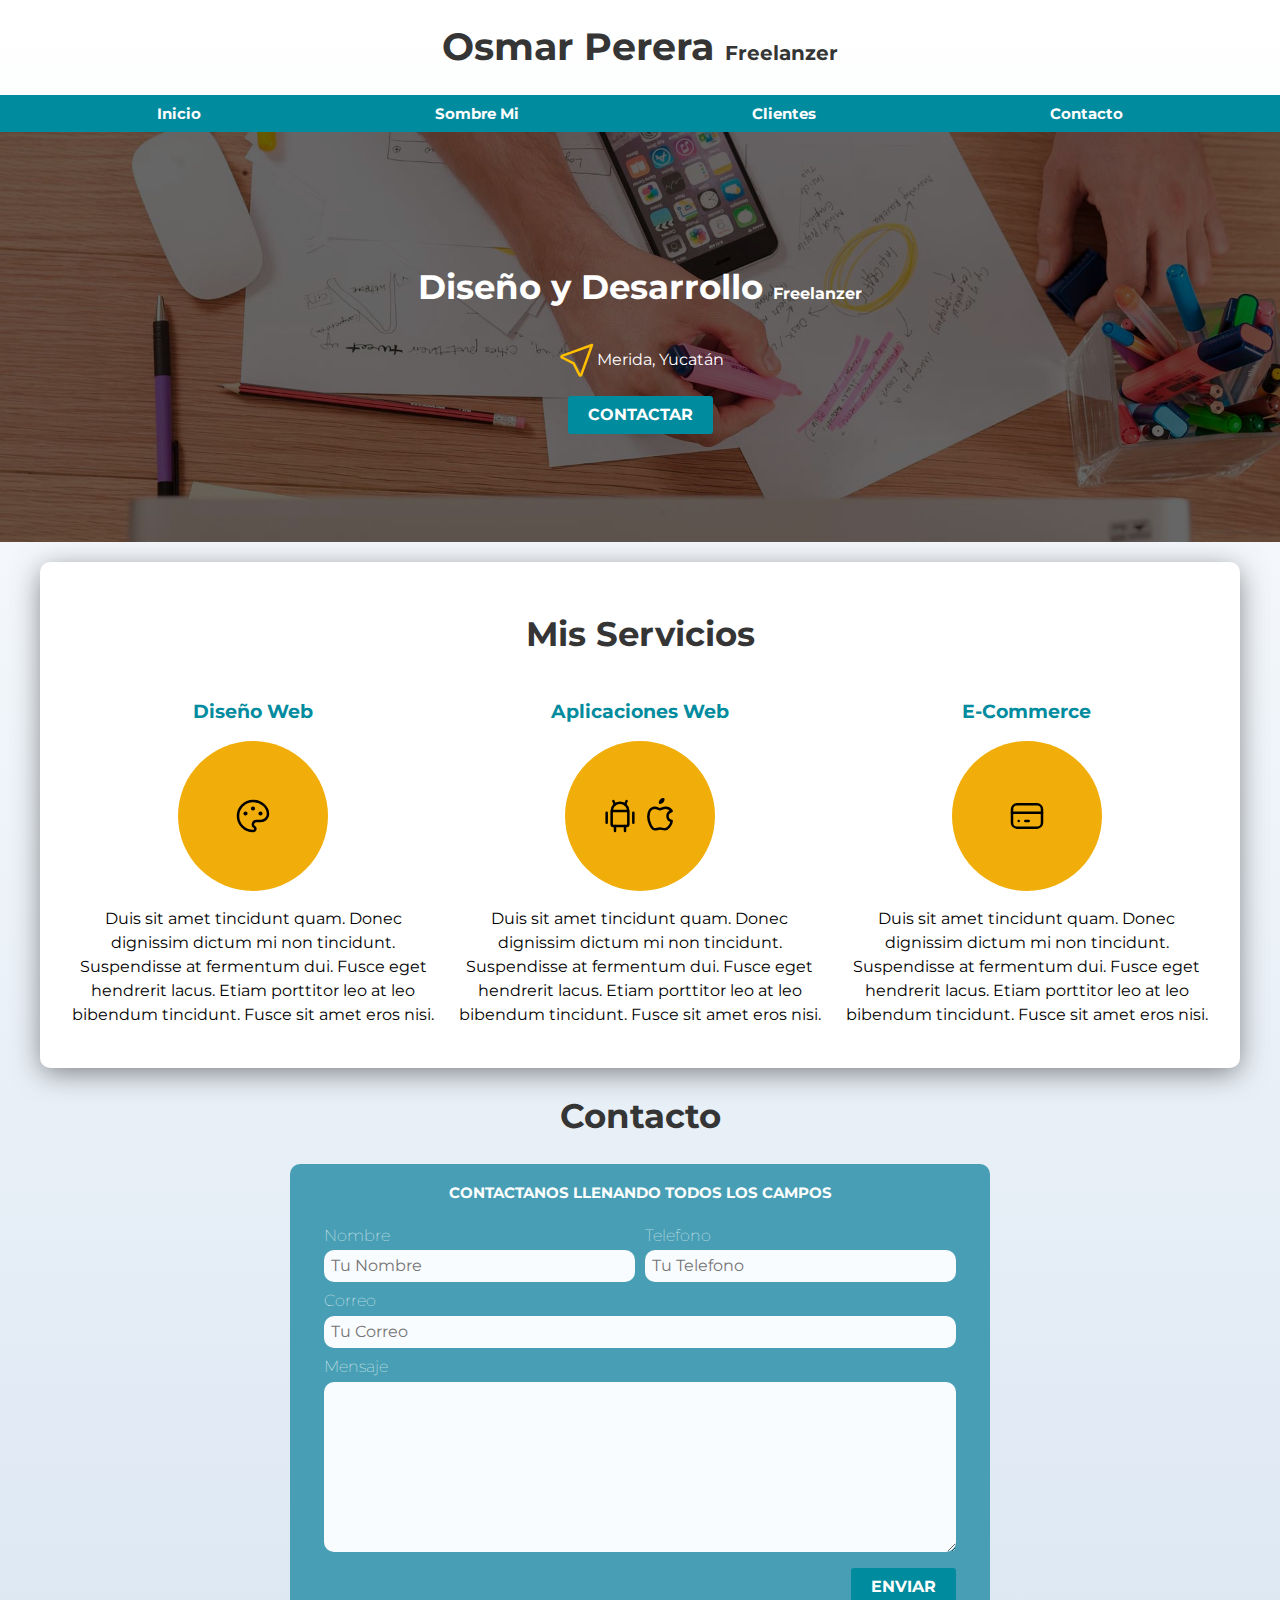
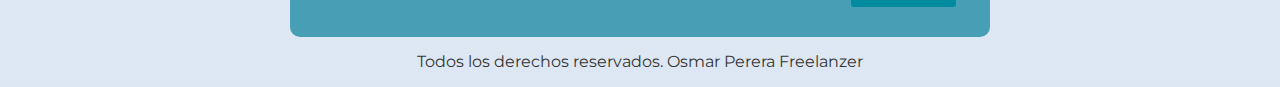
<file: index.html>
<!DOCTYPE html>
<html lang="en">

<head>
    <meta charset="UTF-8">
    <meta http-equiv="X-UA-Compatible" content="IE=edge">
    <meta name="viewport" content="width=device-width, initial-scale=1.0">
    <title>Mi Pagina</title>
    <link rel="stylesheet" href="css/normalize.css" as="style"> <!-- Siempre primero debe de cargar-->
    <link href="https://fonts.googleapis.com/css2?family=Montserrat:wght@500&display=swap" rel="stylesheet">
    <link rel="preload" href="css/styles.css" as="style">
    <link rel="stylesheet" href="css/styles.css">

</head>

<body>
    <header>
        <!--HEADER: sirve para la parte superior de una pagina-->
        <h1 class="titulo">Osmar Perera <span> Freelanzer</span></h1>
    </header>
    <!--NAV: sirve para tener una barra de navegacion u obsiones-->
    <div class="nav-bg">
        <nav class="navegacion-principal contenedor">
            <!--Clase como identificador de la navegacion-->
            <a href="#">Inicio</a>
            <!--la letra A: sirve solo para la navegacion-->
            <a href="#">Sombre Mi</a><!-- "#": sirve para indicar un link y que se pueda hacer click sobre la palabra-->
            <a href="#">Clientes</a>
            <a href="#">Contacto</a>
        </nav>
    </div>


    <section class="hero">
        <!--SECTION: sirve para tener varias secciones dentro de la pagina web-->
        <div class="contenido-hero">
            <h2>Diseño y Desarrollo <span>Freelanzer</span> </h2>
            <div class="img-ubicacion">
                <svg xmlns="http://www.w3.org/2000/svg" class="icon icon-tabler icon-tabler-location" width="40"
                    height="40" viewBox="0 0 24 24" stroke-width="1.5" stroke="#ffbf00" fill="none"
                    stroke-linecap="round" stroke-linejoin="round">
                    <path stroke="none" d="M0 0h24v24H0z" fill="none" />
                    <path d="M21 3l-6.5 18a0.55 .55 0 0 1 -1 0l-3.5 -7l-7 -3.5a0.55 .55 0 0 1 0 -1l18 -6.5" />
                </svg>

                <p>Merida, Yucatán</p>
                <!--p:indica un parrafo-->
            </div>
            <a class="boton" href="#">Contactar</a>
        </div>
    </section>

    <main class="contenedor sombra">
        <!--MAIN: sirve para indicar el contenido principal de la pagina -->
        <h2>Mis Servicios</h2>
        <div class="servicios">
            <section class="img-servicios">
                <h3>Diseño Web</h3>
                <div class="iconos">
                    <svg xmlns="http://www.w3.org/2000/svg" class="icon icon-tabler icon-tabler-palette" width="40"
                        height="40" viewBox="0 0 24 24" stroke-width="1.5" stroke="#000000" fill="none"
                        stroke-linecap="round" stroke-linejoin="round">
                        <path stroke="none" d="M0 0h24v24H0z" fill="none" />
                        <path
                            d="M12 21a9 9 0 1 1 0 -18a9 8 0 0 1 9 8a4.5 4 0 0 1 -4.5 4h-2.5a2 2 0 0 0 -1 3.75a1.3 1.3 0 0 1 -1 2.25" />
                        <circle cx="7.5" cy="10.5" r=".5" fill="currentColor" />
                        <circle cx="12" cy="7.5" r=".5" fill="currentColor" />
                        <circle cx="16.5" cy="10.5" r=".5" fill="currentColor" />
                    </svg>
                </div>
                <p>Duis sit amet tincidunt quam. Donec dignissim dictum mi non tincidunt. Suspendisse at fermentum dui.
                    Fusce eget hendrerit lacus. Etiam porttitor leo at leo bibendum tincidunt. Fusce sit amet eros nisi.
                </p>
            </section>

            <section class="img-servicios">
                <h3>Aplicaciones Web</h3>
                <div class="iconos">
                    <svg xmlns="http://www.w3.org/2000/svg" class="icon icon-tabler icon-tabler-brand-android"
                        width="40" height="40" viewBox="0 0 24 24" stroke-width="1.5" stroke="#000000" fill="none"
                        stroke-linecap="round" stroke-linejoin="round">
                        <path stroke="none" d="M0 0h24v24H0z" fill="none" />
                        <line x1="4" y1="10" x2="4" y2="16" />
                        <line x1="20" y1="10" x2="20" y2="16" />
                        <path d="M7 9h10v8a1 1 0 0 1 -1 1h-8a1 1 0 0 1 -1 -1v-8a5 5 0 0 1 10 0" />
                        <line x1="8" y1="3" x2="9" y2="5" />
                        <line x1="16" y1="3" x2="15" y2="5" />
                        <line x1="9" y1="18" x2="9" y2="21" />
                        <line x1="15" y1="18" x2="15" y2="21" />
                    </svg>
                    <svg xmlns="http://www.w3.org/2000/svg" class="icon icon-tabler icon-tabler-brand-apple" width="40"
                        height="40" viewBox="0 0 24 24" stroke-width="1.5" stroke="#000000" fill="none"
                        stroke-linecap="round" stroke-linejoin="round">
                        <path stroke="none" d="M0 0h24v24H0z" fill="none" />
                        <path
                            d="M9 7c-3 0 -4 3 -4 5.5c0 3 2 7.5 4 7.5c1.088 -.046 1.679 -.5 3 -.5c1.312 0 1.5 .5 3 .5s4 -3 4 -5c-.028 -.01 -2.472 -.403 -2.5 -3c-.019 -2.17 2.416 -2.954 2.5 -3c-1.023 -1.492 -2.951 -1.963 -3.5 -2c-1.433 -.111 -2.83 1 -3.5 1c-.68 0 -1.9 -1 -3 -1z" />
                        <path d="M12 4a2 2 0 0 0 2 -2a2 2 0 0 0 -2 2" />
                    </svg>
                </div>
                <p>Duis sit amet tincidunt quam. Donec dignissim dictum mi non tincidunt. Suspendisse at fermentum dui.
                    Fusce eget hendrerit lacus. Etiam porttitor leo at leo bibendum tincidunt. Fusce sit amet eros nisi.
                </p>
            </section>

            <section class="img-servicios">
                <h3>E-Commerce</h3>
                <div class="iconos">
                    <svg xmlns="http://www.w3.org/2000/svg" class="icon icon-tabler icon-tabler-credit-card" width="40"
                        height="40" viewBox="0 0 24 24" stroke-width="1.5" stroke="#000000" fill="none"
                        stroke-linecap="round" stroke-linejoin="round">
                        <path stroke="none" d="M0 0h24v24H0z" fill="none" />
                        <rect x="3" y="5" width="18" height="14" rx="3" />
                        <line x1="3" y1="10" x2="21" y2="10" />
                        <line x1="7" y1="15" x2="7.01" y2="15" />
                        <line x1="11" y1="15" x2="13" y2="15" />
                    </svg>
                </div>
                <p>Duis sit amet tincidunt quam. Donec dignissim dictum mi non tincidunt. Suspendisse at fermentum dui.
                    Fusce eget hendrerit lacus. Etiam porttitor leo at leo bibendum tincidunt. Fusce sit amet eros nisi.
                </p>
            </section>
        </div>
    </main>
    <section>
        <h2>Contacto</h2>

        <form class="formulario">
            <!--FORM: sirve para indicar un cuentionario-->
            <fieldset>
                <legend>Contactanos llenando todos los campos</legend>
                <div class="c-campos">
                    <div class="campos">
                        <label>Nombre</label>
                        <!--LABEL: es una etiqueta-->
                        <input class="input" type="text" placeholder="Tu Nombre">
                        <!--INPUT class="input": es el area donde agregaras el dato que estes pidiendo
                    TIPE: sirve para indicar el tipo de texto que se pueda ingresar (text, num, email, etc), PLACEHOLDER: lo que quieras
                    que aparesca en el espacio en blanco -->
                    </div>
                    <div class="campos">
                        <label>Telefono</label>
                        <input class="input" type="tel" placeholder="Tu Telefono">
                    </div>
                    <div class="campos">
                        <label>Correo</label>
                        <input class="input" type="email" placeholder="Tu Correo">
                    </div>
                    <div class="campos">
                        <label>Mensaje</label>
                        <textarea class="input"></textarea>
                        <!--AREA DE TEXTO-->
                    </div>
                    <div class="enviar cflex">
                        <button class="boton"  type="submit">Enviar</button>
                        <!--Creacion de un boton llamado "ENVIAR", type: submit-->
                    </div>
                </div>
            </fieldset>
        </form>
    </section>
    <footer class="footer">
        <!--Texto de la parte final de la pagina-->
        <p>Todos los derechos reservados. Osmar Perera Freelanzer</p>
    </footer>
</body>

</html>
</file>
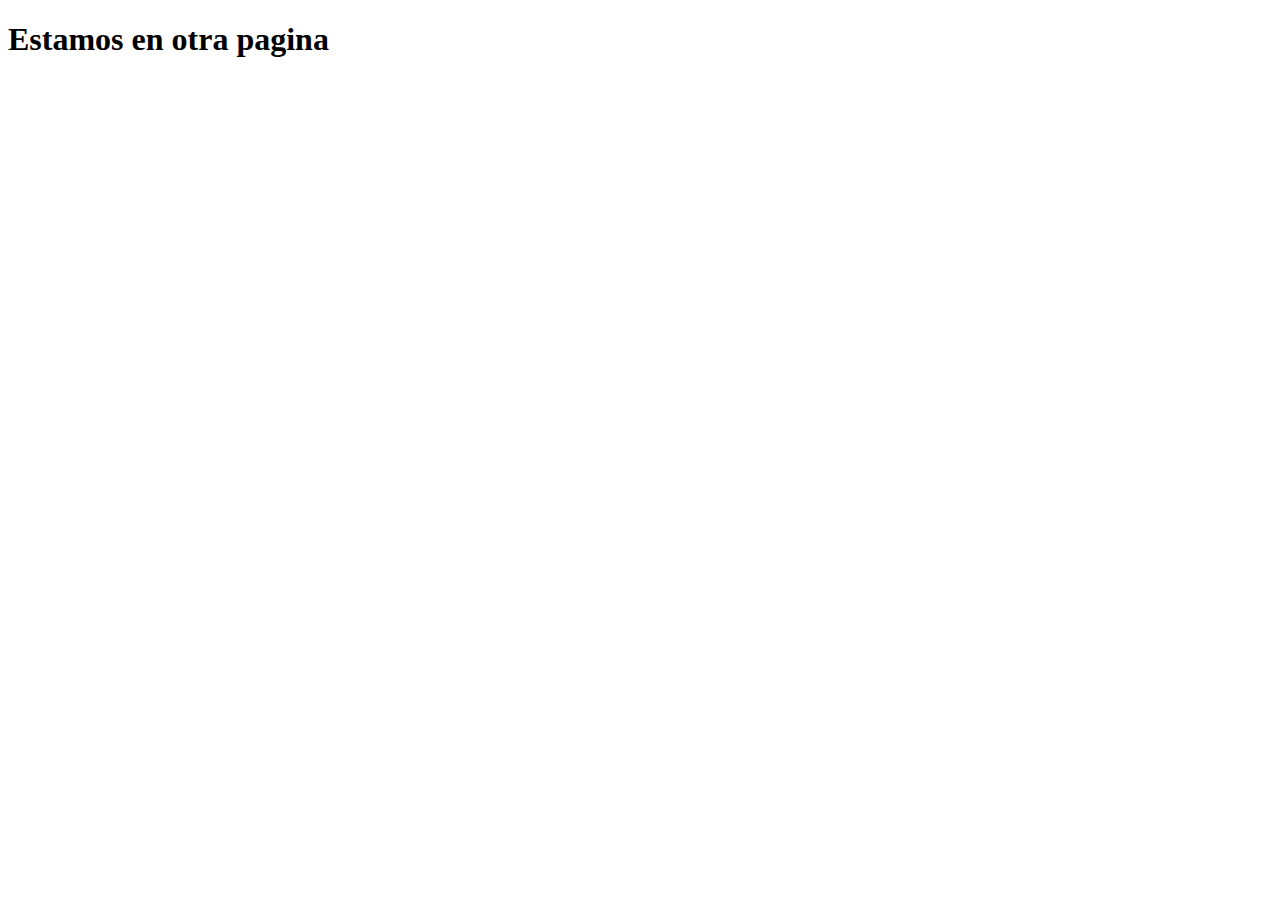
<file: nosotros.html>
<!DOCTYPE html>
<html lang="en">
<head>
    <meta charset="UTF-8">
    <meta http-equiv="X-UA-Compatible" content="IE=edge">
    <meta name="viewport" content="width=device-width, initial-scale=1.0">
    <title>Nosotros</title>
</head>
<body>
    <h1>Estamos en otra pagina</h1>
</body>
</html>
</file>
<file: css/styles.css>
:root{ /*sirve para colocar colores personalizados*/
     --negro: #353535;
     --turquesa: #018B9E;
     --amarillo: #F1AE0B;
     --verde: #489fb5;
 }
 html{
     font-size: 62.5%;
     box-sizing: border-box; /* para que no se modifique la resolucion de una imagen junto con el padding o el border junto con el codigo de 
     ABAJO*/
     scroll-snap-type: y mandatory;
 }
 *, *:before, *:after{ /* sirve oara complementar lo de la resolucion de la imagen*/
     box-sizing: inherit;
 } 
 .navegacion-principal,.servicios, .formulario{ /*sirve para el scroll de desplazamiento en distintas areas de la pagina web*/
    scroll-snap-align: center;
    scroll-snap-stop: always;
}
 body{ /*selector*/
     font-size: 16px;
     font-family: 'Montserrat', sans-serif;
     background-image: linear-gradient(to top, #DCE7F3 0%, white 100%);/*sirve para dar color degradado, y esta en body para darle fondo a toda la pagina*/
 }
 h2 {
     font-size: 3.4rem;
     text-align: center;
     color: var(--negro);
 }
.titulo {
    text-align: center;
    font-size: 3.8rem; /*1 rem = 10 px  3.8 * 10 = 38px*/
    color: var(--negro);
    font-weight: bold;
    }
.titulo span{
    font-size: 2rem;
}

.contenedor {
    max-width: 120rem; /*medida en X */
    margin-top: 0; /*es la distancia entre la parte de arriba*/
    margin-right: auto; /*derecha*/
    margin-left: auto;  /*izq*/
    margin-bottom: 0; /*abajo*/
    /*margin: 0 auto 0 auto; (es lo mismo con lo de arriba pero de manera simplificada)*/
    text-align: center;

}
.contenedor p{
    color: black;
}
.boton{
    background-color: var(--turquesa);
    text-decoration: none; /*quitar hipervihinculo*/
    color: white;
    font-size: 1.6rem;
    font-weight: bolder; /*grosor de la fuente BOLD O LIGHT*/
    padding: 1rem 2rem; /*relleno de los lados del texto para darle forma al boton*/
    margin-top: 1rem; /*distancia de la parte superior de 10 px del boton respecto a la ubicacion*/
    text-transform: uppercase;/*MAYUSCULAS al texto*/
    text-align: center;
    border-radius: .3rem;
    width: 80%;
    border: none;/*quitar el borde*/
}
.boton:hover{ /*HOVER es animacion que suele pasar cuando pones el cursor sobre un boton*/
    cursor: pointer; /*es para que se pueda ver la manita del raton cuando estas sobre el boton*/
}
@media (min-width: 768px) {
     .boton{
         width: auto;
     }
}
.sombra{ /*es para darle sombra al contenedor*/
    -webkit-box-shadow: 0px 6px 29px -2px rgba(79,79,79,0.73);
-moz-box-shadow: 0px 6px 29px -2px rgba(79,79,79,0.73);
box-shadow: 0px 6px 29px -2px rgba(79,79,79,0.73);
background-color: white;
padding: 2.5rem;
border-radius: 1rem;

}
.nav-bg{
    background-color: var(--turquesa);
    
}
.navegacion-principal{
    display: flex; /*como quieres que esten enlistado, en este caso flex es una lista de izq a der(default)*/
    flex-direction: column; /* row: dereccion por columnas, columns: por columnas o vertical*/
    align-items: center; /*Enfocado para las listas verticales*/
}   

@media (min-width: 768px) {
    .navegacion-principal{
        flex-direction: row;
        justify-content: space-around; /*distribuye los elementos de forma horizontal (SOLO APLICA PARA HORIZONTAL)*/
    }
}
.navegacion-principal a {
    color: white;
    text-decoration: none; /*sirve para quitar los hinpervinculos del enlace*/
    font-size: 1.5rem;
    font-weight: bold;
    padding: 1rem; /*es como el margin pero este coloca el color (1rem es lo mismo que si lo tuvieras 4 veces, uno por cada lado)*/
    /*padding: coloca espacio y color de afuera hacia adentro*/
}
.navegacion-principal a:hover{ /*EFECTO que hace que cuando le de click a mi boton se ponga de un color*/
    background-color: var(--amarillo); /*fondo del boton*/
    color: var(--negro); /*color de letra*/
    
}
.hero{
    background-image: url(../img/hero.jpg); /*dos puntos para salirse de la carpeta */
    background-repeat: no-repeat; /*para que no se repita la imagen*/
    background-size: cover; /*tamaño de la img y se ajusta el ancho con cover*/
    height: 41rem;
    /*padding: 20px; /*relleno de alrededor*/
    position: relative; /*sirve para poder modificar el tamaño del hijo (contenido-hero)*/
    margin-bottom: 2rem ;
}
.contenido-hero{
    position: absolute;
    background-color: rgb(0 0 0 / 60%);
    width: 100%;
    height: 100%;
    display: flex; /*sirve para que todo el contenido se ponga en forma de columnas y lo centralicemos ABAJOOOOOOOOOOOOO*/
    flex-direction: column; /*enlista en columna */
    align-items: center; /*centraliza verticalmente*/
    justify-content: center;/*centraliza horizontalmente*/
    text-align: center;
     
}
.contenido-hero h2, p{
    color: white;
}
.contenido-hero span{
    font-size:1.6rem ;
}
.img-ubicacion{
    display: flex;
    align-items: center;
}

@media (min-width: 768px) {
    .servicios{
        display: grid;/*es como flex pero bidimencional con mas dominio de los objetos*/
        grid-template-columns: 1fr 1fr 1fr ; /*otra manera es usando eltermino 1fr que equivale a una fraccion, es decir, 33.3%*/
        /*grid-template-rows*/
        column-gap: 1rem; /*es como MARGIN para que haya distancia entre dos elementos*/
    }
}

.img-servicios{
    display: flex;
    flex-direction: column;
    align-items: center;
}
.img-servicios h3{
    color: var(--turquesa);
    font-weight: bolder;
}
.img-servicios p{
    line-height: 1.5; /*interlineado, es decir, separacion de una linea con otra de un texto*/
}
.img-servicios .iconos{
    height: 15rem; /*creacion de espacios x y y para crear la figura*/
    width: 15rem;
    background-color: var(--amarillo); /*color del fondo de la figura*/
    border-radius: 50% /*para la creacion de un circulo*/;
    display: flex;
    justify-content: center;
    align-items: center;
}
.formulario{
    background-color: var(--verde);
    width: min(70rem,100%);/*sirve para que se ajuste automaticamente el formulario, hace una comparacion de quies es mas pequeño,
    si los 60 rem o todo la pantalla, si estas en celular lo que hara es agarrar el 100% ya que la pantalla es mas pequeño*/
    margin: 0 auto; /*0 representa arriba y abajo, y auto es izq y der, esto para que se centre el formulario*/
    padding: 2rem;
    border-radius: 1rem;
}
.formulario fieldset{
    border: none; /*sirve para quitarle el borde al rededor al formulario*/
}
.formulario legend{
    color: white;
    text-transform: uppercase;
    margin-bottom: 2rem;
    text-align: center;
    font-size: 1.5rem;
    font-weight: bolder;
}
.c-campos{
    display: grid;
    grid-template-columns: 1fr 1fr;/*cuantos cuadros horizontalmente y el tamaño, en este caso son dos de tamaño del 50% cada uno*/
    grid-template-rows: auto auto 20rem;/*tamaño de cada uno verticalmente*/
    column-gap: 1rem;
}
.campos textarea{
    height: 17rem;
}
.campos{
    margin-bottom: 1rem;
}
.campos label{
    color: white;
    font-weight: lighter;
    margin-bottom: .5rem;
    display:block; /*es como un display flex en vertical pero tambien puedes usar el flex*/

}
.campos:nth-child(3),.campos:nth-child(4),.enviar:nth-child(5){ /*al tener varias clases con campos podemos seleccionar el que deciemos, en este caso el de correo que es el 3*/
    grid-column: 1/3; /*sirve para cambiar la posicion de un campo*/
}



.input{
    background-color: #f9fcff;
    width: 100%; /*que ocupe todo el espacio del formulario*/
    border: none;
    padding: .7rem;
    border-radius: 1rem; /*esquinas redondeadas*/
   

}
.enviar .boton{
    width: 100%;
}
.cflex{
    display: flex;
    justify-content: end
}
@media (min-width: 768px) {
    .enviar .boton{
        width: auto;
    }
}
.footer p{
    text-align: center;
    color: var(--negro);
}
</file>
